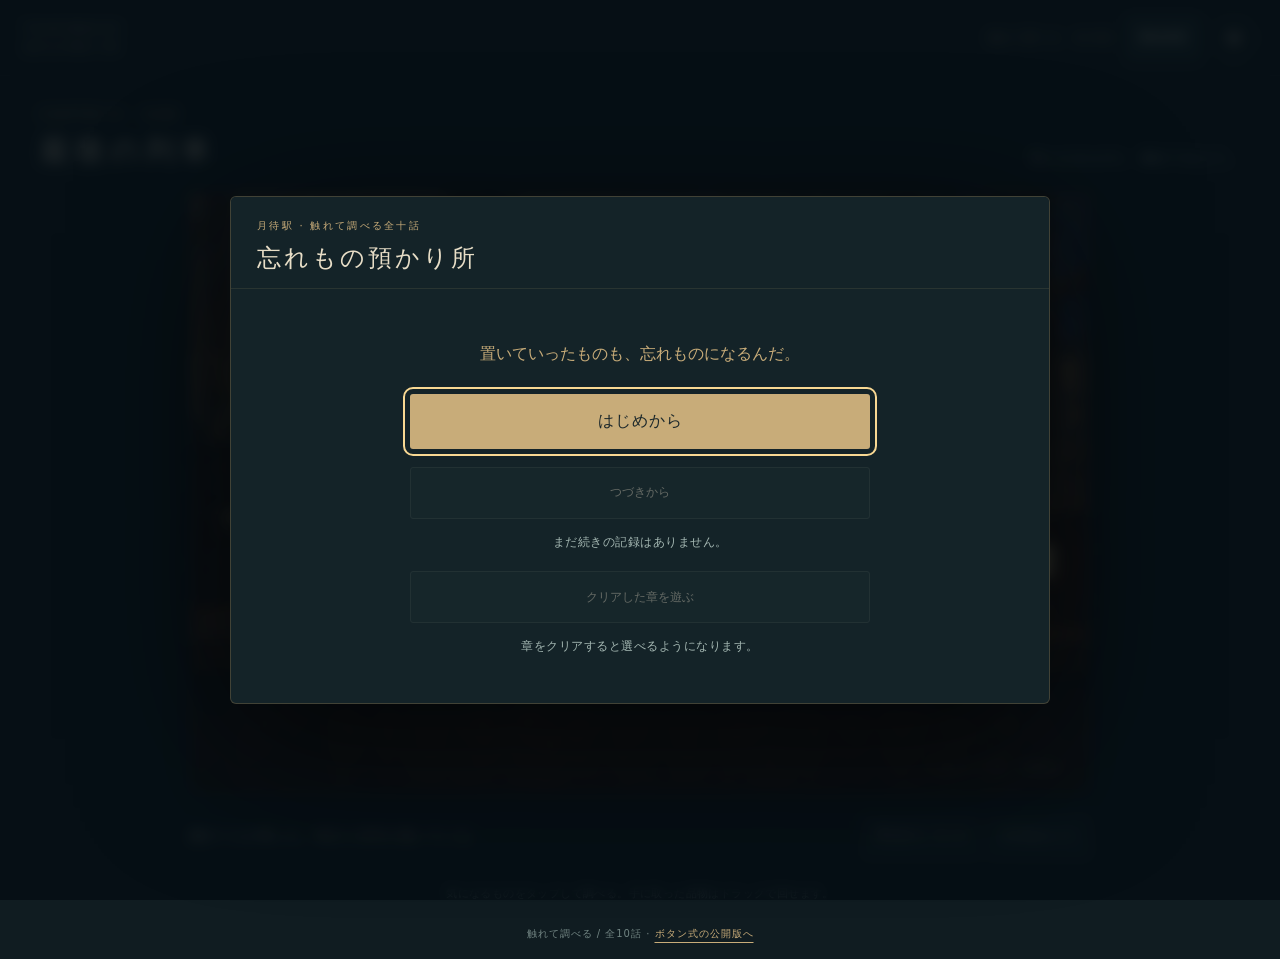
<file: inspection/index.html>
<!doctype html>
<html lang="ja">
<head>
  <meta charset="utf-8">
  <meta name="viewport" content="width=device-width,initial-scale=1,viewport-fit=cover">
  <meta name="theme-color" content="#101c21">
  <meta name="description" content="夜の駅をタップし、品物を回して記録をつなぐ。忘れもの預かり所・触れて調べる全10話。">
  <title>忘れもの預かり所 — 触れて調べる全10話</title>
  <link rel="stylesheet" href="./style.css?v=cipher-1">
</head>
<body>
  <header class="topbar"><a class="brand" href="../">TSUKIMACHI <span>忘れもの預かり所</span></a><span class="edition">触れて調べる · 全10話</span><button id="menu" class="quiet menu-button">開始画面</button><button id="settings" class="icon-button" aria-label="設定を開く">⚙</button></header>
  <main><p id="play-mode" class="play-mode" role="status"></p>
    <div class="chapter-heading"><div><p class="eyebrow" id="chapter-label">CHAPTER 01 · 月待駅</p><h1 id="chapter-title">最後の列車</h1></div><p id="objective">気になるものに、触れてみよう。</p></div>
    <section class="room-frame" aria-label="月待駅の忘れもの窓口">
      <div class="room" id="room">
        <img class="room-image" id="room-image" src="./assets/station.png" alt="月待駅の忘れもの窓口。品物と記録が残っている。" draggable="false">
        <div class="room-shade"></div>
        <button class="hotspot clock-prop" id="wall-clock" aria-label="壁の駅時計を調べる"><svg viewBox="0 0 100 100" aria-hidden="true"><circle cx="50" cy="50" r="47" fill="#694f31" stroke="#c7ab72" stroke-width="3"/><circle cx="50" cy="50" r="41" fill="#d8c9a1"/><text x="50" y="25" text-anchor="middle">12</text><text x="79" y="55" text-anchor="middle">3</text><text x="50" y="84" text-anchor="middle">6</text><text x="21" y="55" text-anchor="middle">9</text><path d="M50 50L41 75M50 50L25 64" stroke="#382e22" stroke-width="3"/><circle cx="50" cy="50" r="3" fill="#382e22"/></svg></button>
        <button class="hotspot timetable-prop" id="timetable" aria-label="壁の最終運行表を調べる"><span class="pin"></span><span class="paper-title" id="board-caption">最終運行表</span><span class="paper-lines" aria-hidden="true">──────<br>── ───<br>── ───<br>── ───</span></button>
        <button class="hotspot drawer-hotspot" id="drawer" aria-label="左の引き出しを開けて修理台帳を調べる"><span class="drawer-tag" id="drawer-tag" aria-hidden="true">修理の記録</span></button>
        <button class="hotspot watch-prop" id="watch" aria-label="受け取り棚の懐中時計を手に取る"><img id="watch-image" src="./assets/watch-front.png" alt="" draggable="false"></button>
        <button class="hotspot ticket-prop" id="ticket" aria-label="受け取り棚の古い切符を調べる"><span class="ticket-mini" aria-hidden="true">月待駅<br><small>最終07便</small></span></button>
        <button class="hotspot return-hotspot" id="return-box" aria-label="右の返却箱を調べる"><span class="box-tag" id="box-caption" aria-hidden="true">返却箱</span></button>
        <div id="chapter-docs"></div>
        <span class="room-caption">十月三十一日 · 閉館後</span>
      </div>
    </section>
    <section class="under-scene"><p class="scene-note" id="scene-note">窓口の灯りが、静かに揺れている。</p><div class="tools"><button id="journal">手がかり <span id="clue-count">0 / 4</span></button><button id="hint">小さなヒント</button></div></section>
    <p class="guide">気になるものをタップして調べる。手に取った品物はドラッグで回せます。</p>
    <p id="save-warning" role="status" hidden></p>
    <footer>触れて調べる / 全10話 · <a href="../">ボタン式の公開版へ</a></footer>
  </main>
  <dialog id="inspect-dialog" aria-labelledby="inspect-title"><header class="dialog-header"><div><p class="eyebrow" id="inspect-kind">品物を調べる</p><h2 id="inspect-title"></h2></div><button class="close" id="close-inspect" aria-label="窓口へ戻る">×</button></header><div id="inspect-content"></div></dialog>
  <dialog id="story-dialog" aria-label="物語"><div class="story-atmosphere"></div><button id="story-menu" class="quiet story-menu">開始画面へ</button><div class="story-page" id="story-page" role="button" tabindex="0" aria-label="画面に触れて物語の続きを読む"><p class="eyebrow" id="story-label"></p><p id="story-text"></p><span id="story-next">画面に触れて、つづきを読む →</span></div></dialog>
  <div class="toast" id="toast" role="status" aria-live="polite"></div>
  <script type="module" src="./app.js?v=cipher-1"></script>
</body>
</html>
</file>
<file: inspection/style.css>
@import url('data:text/css,');
:root{color-scheme:dark;--ink:#e8dec7;--muted:#a6b4af;--gold:#c8ac79;--edge:#3c4b48;--bg:#101c21;font-family:Georgia,'Yu Mincho','Hiragino Mincho ProN',serif;background:var(--bg);color:var(--ink)}*{box-sizing:border-box}body{margin:0}button,a,input,select{-webkit-tap-highlight-color:transparent}button,select,input{font:inherit}button{cursor:pointer}a{color:var(--gold);text-underline-offset:5px}button:focus-visible,a:focus-visible,canvas:focus-visible,[role=button]:focus-visible{outline:2px solid #f8d893;outline-offset:5px}button{color:var(--ink)}.topbar{height:76px;display:flex;align-items:center;gap:20px;padding:0 max(24px,calc((100vw - 1280px)/2));border-bottom:1px solid #ffffff0e}.brand{font:11px/1.7 system-ui,sans-serif;letter-spacing:3px;text-decoration:none;color:#c8bda5;flex:1}.brand span{display:block;font-size:10px;letter-spacing:2px}.edition{font:11px system-ui,sans-serif;color:#a99e86;letter-spacing:1px}.icon-button{background:none;border:1px solid var(--edge);width:44px;height:44px;border-radius:50%;font:20px system-ui}main{max-width:1280px;margin:auto;padding:30px 40px 16px}.chapter-heading{display:flex;align-items:end;justify-content:space-between;gap:20px;margin-bottom:22px}.eyebrow{font:10px/1.8 system-ui,sans-serif;letter-spacing:2.3px;color:var(--gold);margin:0 0 7px}h1{font-size:29px;font-weight:400;letter-spacing:6px;margin:0}#objective{font-size:13px;color:var(--muted);letter-spacing:1px;margin:0 0 4px}.room-frame{position:relative;border:1px solid #a186583b;box-shadow:0 20px 80px #0006;border-radius:4px;overflow:hidden;background:#171a18;max-width:1050px;margin:auto}.room{position:relative;aspect-ratio:3/2;width:100%;isolation:isolate;container-type:inline-size}.room-image{width:100%;height:100%;display:block;object-fit:cover;user-select:none}.room-shade{pointer-events:none;position:absolute;inset:0;box-shadow:inset 0 0 100px #0005;background:linear-gradient(180deg,#09141715,transparent 65%,#0004)}.hotspot{position:absolute;border:0;background:transparent;padding:0;display:grid;place-items:center;transition:filter .25s,transform .25s;min-width:44px;min-height:44px}.hotspot:hover{filter:brightness(1.15)}.hotspot:focus-visible{outline-offset:3px}.hotspot-label{position:absolute;z-index:2;white-space:nowrap;bottom:calc(100% + 10px);left:50%;transform:translateX(-50%) translateY(3px);font:12px/1.6 system-ui,sans-serif;letter-spacing:1px;background:#101a20ed;border:1px solid #c8ac7970;padding:6px 12px;opacity:0;pointer-events:none;transition:opacity .2s,transform .2s}.hotspot:hover .hotspot-label,.hotspot:focus-visible .hotspot-label,.show-hotspots .hotspot-label{opacity:1;transform:translateX(-50%)}.show-hotspots .hotspot{outline:1px dashed #f1d495c0;outline-offset:3px}.clock-prop{left:7%;top:13%;width:11%;height:16.5%;filter:drop-shadow(3px 6px 5px #0008)}.clock-prop svg{width:100%;height:100%}.clock-prop text{font:11px Georgia;fill:#493d28}.timetable-prop{left:20%;top:24%;width:13%;height:22%;background:#d0be90;color:#4d422c;transform:rotate(-4deg);box-shadow:2px 4px 10px #0007;border:1px solid #89744d}.timetable-prop .paper-title{font-size:clamp(6px,1.5cqw,15px);letter-spacing:1px;align-self:end}.paper-lines{font-size:clamp(6px,1.1cqw,13px);line-height:1.9;opacity:.5;align-self:start}.pin{position:absolute;top:5%;width:5px;height:5px;background:#4b3320;border-radius:50%}.drawer-hotspot{left:1%;top:42%;width:14%;height:25%;border-radius:3px}.drawer-tag{position:absolute;left:15%;top:42%;font-size:clamp(5px,1cqw,11px);color:#d8c598;background:#b9a16b24;padding:3px 7px;transform:rotate(-2deg)}.watch-prop{left:45%;top:57%;width:10%;height:16%;transform:rotate(-12deg);filter:drop-shadow(2px 5px 3px #0009)}.watch-prop img{width:100%;height:100%;object-fit:contain;pointer-events:none}.ticket-prop{left:56%;top:62%;width:10%;height:8%;transform:rotate(8deg);filter:drop-shadow(2px 3px 2px #0008)}.ticket-mini{display:block;width:100%;padding:5%;background:#cdb67e;color:#4a3b26;border:1px dashed #756040;font-size:clamp(5px,1.2cqw,13px);line-height:1.5;letter-spacing:1px}.ticket-mini small{font-size:.75em}.return-hotspot{left:86%;top:51%;width:13%;height:20%}.box-tag{font-size:clamp(6px,1.3cqw,14px);color:#4d3c26;background:#c6ab77;padding:7% 13%;border:1px solid #65462c;transform:rotate(4deg);box-shadow:1px 2px 4px #0005}.room-caption{position:absolute;bottom:3%;right:3%;color:#c5b992a0;font-size:10px;letter-spacing:3px;pointer-events:none}.under-scene{display:flex;align-items:center;justify-content:space-between;gap:12px;padding:20px 0 8px;max-width:1050px;margin:auto}.scene-note{font-size:13px;letter-spacing:1px;line-height:1.8;color:#bcb49f;margin:0}.tools{display:flex;flex-wrap:wrap;gap:8px}.tools button{border:1px solid var(--edge);background:#17272b;padding:10px 13px;min-height:44px;font:12px system-ui;letter-spacing:.5px;border-radius:3px}.tools button[aria-pressed=true]{border-color:var(--gold);color:var(--gold)}#clue-count{color:var(--gold);margin-left:5px}.guide{font:11px/1.9 system-ui;color:#8a9b99;text-align:center;letter-spacing:.4px;margin:18px 0}footer{font:10px/1.8 system-ui;color:#718482;text-align:center;letter-spacing:1px;margin-top:20px;padding-bottom:env(safe-area-inset-bottom)}#save-warning{font:13px/1.8 system-ui;color:#e8bba0;border:1px solid #a97452;padding:12px}dialog{border:1px solid #84704d66;border-radius:6px;background:#142328;color:var(--ink);padding:0;max-width:min(92vw,820px);width:100%;max-height:92dvh;box-shadow:0 35px 150px #000a;overscroll-behavior:contain}dialog::backdrop{background:#060e14d4;backdrop-filter:blur(7px)}.dialog-header{display:flex;align-items:center;justify-content:space-between;padding:20px 26px 14px;border-bottom:1px solid #8d81582e;position:sticky;top:0;z-index:3;background:#142328}h2{font-size:24px;font-weight:400;letter-spacing:3px;margin:0}.close{width:44px;height:44px;border:1px solid var(--edge);background:none;border-radius:50%;font:27px/1 system-ui;color:#cebd9b}#inspect-content{padding:22px 26px 28px;line-height:1.9}#inspect-content p{white-space:pre-line}.inspection-canvas{display:block;width:100%;height:min(49dvh,440px);touch-action:none;cursor:grab;border-radius:5px;background:radial-gradient(ellipse at 50% 65%,#263c3f,#0d171e 75%)}.inspection-canvas:active{cursor:grabbing}.inspect-help{text-align:center;font:12px/1.9 system-ui;color:#a3b6b1;letter-spacing:.5px;margin:12px 0 7px}.rotation-tools{display:flex;justify-content:center;gap:8px}.quiet{padding:9px 12px;min-height:44px;border:1px solid var(--edge);background:#1b2d31;border-radius:3px;font:12px system-ui}.discovery{min-height:54px;text-align:center;font-size:16px;line-height:1.7;padding:10px 8px;color:var(--gold)}.discovery.found{background:#c8ac7910;border-top:1px solid #c8ac7930}.paper{background:#d9c99f;color:#3f3629;border:1px solid #8d754e;box-shadow:0 10px 30px #0004;padding:25px;margin:8px auto 24px;max-width:550px;background-image:radial-gradient(#76644615 1px,transparent 1px);background-size:7px 8px}.paper h3{font-size:21px;letter-spacing:3px;font-weight:400;margin:0 0 15px}.paper p{font-size:16px;line-height:2}.paper table{border-collapse:collapse;width:100%;font-size:14px;line-height:1.8}.paper th,.paper td{border-bottom:1px solid #77644650;padding:12px 6px;text-align:left;font-weight:400}.paper th{font:11px system-ui;color:#68563e}.paper .ink-note{color:#6b5131;font-size:13px}.ticket-large{background:#d2be8d;padding:30px;border:2px dashed #8e744d;transform:rotate(-2deg);color:#443922;text-align:center;font-size:18px;line-height:2.3;margin:18px auto 30px;max-width:440px}.ticket-large strong{font-size:31px;font-weight:400;letter-spacing:7px}.fields{display:grid;grid-template-columns:1fr 1fr;gap:16px}.fields label{display:grid;gap:7px;font-size:13px}.fields select{min-height:48px;width:100%;border:1px solid #826e4e;background:#eee0bb;color:#403725;padding:8px;font-size:16px;border-radius:2px}.primary{min-height:50px;display:block;width:100%;padding:12px 18px;background:var(--gold);border:0;color:#1c282b;border-radius:3px;font-size:16px;letter-spacing:1px;margin-top:20px}.primary:disabled{opacity:.4;cursor:not-allowed}.missing{font:13px/1.9 system-ui;color:#c8b991}.checklist{list-style:none;padding:0;margin:16px 0;display:grid;gap:8px}.checklist li{padding:10px 12px;border-bottom:1px solid #9c8c602a;font-size:14px}.checklist .seen{color:var(--gold)}.archive-note{border-bottom:1px solid var(--edge);padding:12px 0}.archive-note h3{font-size:16px;color:var(--gold);font-weight:400}.archive-note p{font-size:15px;line-height:1.9}.setting-row{display:flex;align-items:center;justify-content:space-between;gap:16px;margin:20px 0}.setting-row input{width:65%;accent-color:var(--gold);min-height:44px}.setting-row output{min-width:40px}#story-dialog{max-width:100vw;width:100vw;max-height:100dvh;height:100dvh;border:0;border-radius:0;background:#0c171eed;overflow:auto}.story-atmosphere{position:absolute;inset:0;background:linear-gradient(180deg,#0a172a44,#0a141cf5 90%),url('./assets/station.png') center/cover;opacity:.4;pointer-events:none}.story-page{position:relative;min-height:100%;width:min(100%,670px);padding:clamp(60px,15dvh,140px) 30px 70px;margin:auto;display:flex;flex-direction:column;justify-content:center;cursor:pointer;outline-offset:-8px!important}.story-page .eyebrow{margin-bottom:30px}#story-text{font-size:clamp(19px,2.3vw,25px);line-height:2.3;letter-spacing:1px;white-space:pre-line;text-shadow:0 2px 4px #0006;margin:0 0 42px}#story-next{font:12px/2 system-ui;letter-spacing:1px;color:#bda97e;align-self:end}.toast{position:fixed;bottom:24px;left:50%;transform:translateX(-50%) translateY(15px);z-index:20;background:#233b3ff5;border:1px solid #bfa67377;color:#f1dfbb;padding:13px 20px;font:13px/1.6 system-ui;box-shadow:0 8px 30px #0005;opacity:0;pointer-events:none;transition:.25s;max-width:90vw;width:max-content}.toast.visible{opacity:1;transform:translateX(-50%)}.fallback-photos{display:grid;gap:12px}.fallback-photos img{max-width:100%;height:200px;object-fit:contain}.finished .watch-prop,.finished .ticket-prop{visibility:hidden}.finished .box-tag{background:#ddd2b5}.begin-paper{text-align:center;padding:20px 0}.begin-paper h3{font-size:28px;font-weight:400;letter-spacing:6px;line-height:1.9}.begin-paper p{color:#c7c3b3;font-size:16px}.hint-answer{background:#233438;border-left:2px solid var(--gold);padding:12px 16px;font-size:16px}.danger{border-color:#8a5d45;color:#d9aa8d}body.modal-open{overflow:hidden}
@media(min-width:1000px){.room-frame{max-width:min(1050px,calc((100dvh - 300px)*1.5))}.under-scene{max-width:min(1050px,calc((100dvh - 300px)*1.5))}}
@media(max-width:600px){.topbar{height:64px;padding:0 16px;gap:10px}.brand{font-size:9px;letter-spacing:2px}.brand span{font-size:9px}.edition{font-size:9px;max-width:110px;line-height:1.8}.icon-button{width:40px;height:40px;flex-shrink:0}main{padding:25px 14px 18px}.chapter-heading{display:block;margin-bottom:20px}h1{font-size:27px;letter-spacing:5px}#objective{margin-top:13px;font-size:12px}.eyebrow{font-size:9px}.room-frame{margin:0 -14px;border-radius:0;border-left:0;border-right:0}.room{min-width:0}.hotspot-label{font-size:9px;padding:4px 6px;bottom:calc(100% + 4px);letter-spacing:0}.room-caption{font-size:7px;letter-spacing:1px}.show-hotspots .hotspot-label{max-width:110px;white-space:normal;text-align:center}.under-scene{display:block;padding-top:22px}.scene-note{font-size:14px;line-height:2;min-height:56px}.tools{margin-top:15px;display:grid;grid-template-columns:1.1fr 1fr 1fr;gap:7px}.tools button{padding:10px 6px;font-size:11px}.guide{font-size:11px;line-height:2.1;margin:23px 5px}footer{font-size:9px;line-height:2}.dialog-header{padding:16px 18px 12px}h2{font-size:22px}#inspect-content{padding:16px 16px 24px}dialog{max-width:calc(100vw - 20px);max-height:calc(100dvh - 24px)}.inspection-canvas{height:44dvh;min-height:240px}.paper{padding:19px 15px}.paper td{padding:12px 3px;font-size:13px}.paper th{font-size:10px}.fields{gap:10px}.fields label{font-size:12px}.story-page{padding-left:27px;padding-right:27px}#story-text{font-size:19px;line-height:2.15}.drawer-tag{padding:2px 4px}.box-tag{padding:5px 4px;font-size:7px}.ticket-mini{font-size:5px}.watch-prop{width:12%;height:18%;left:44%;top:56%}.ticket-prop{left:57%;width:12%;height:10%;top:61%}}
@media(prefers-reduced-motion:reduce){*,*::before,*::after{scroll-behavior:auto!important;transition:none!important;animation:none!important}}

/* Searching has no mouse-over labels, brightening, or pointer changes. */
.hotspot,.hotspot:hover{cursor:default;filter:none}.hotspot-label{display:none!important}.clock-prop,.clock-prop:hover{filter:drop-shadow(3px 6px 5px #0008)}.watch-prop,.watch-prop:hover{filter:drop-shadow(2px 5px 3px #0009)}.tools{grid-template-columns:1fr 1fr}.hotspot[hidden]{display:none}.chapter-item{width:16%;height:22%;left:44%;top:53%;transform:rotate(-4deg)}#chapter-docs{position:absolute;inset:0;pointer-events:none}#chapter-docs button{pointer-events:auto}.document-prop{width:10%;height:11%;padding:4px;background:#cab88e;color:#51412b;box-shadow:1px 2px 3px #0007;display:flex;flex-direction:column;justify-content:center;gap:3px}.document-prop span{font-size:clamp(5px,1.05cqw,12px);line-height:1.5}.document-prop i{font-size:clamp(5px,.9cqw,10px);line-height:1.2;opacity:.45;font-style:normal}.document-pile{display:grid;grid-template-columns:repeat(2,minmax(0,1fr));gap:20px;padding:12px 4px}.paper-sheet{min-height:140px;padding:20px 12px;background:#d8c89d;color:#483c28;border:1px solid #8f7953;box-shadow:2px 6px 12px #0005;transform:rotate(-2deg);line-height:1.8}.paper-sheet:nth-child(even){transform:rotate(3deg)}.paper-sheet i{display:block;color:#99845e;font:17px/1.8 Georgia;margin-top:12px}.puzzle-pieces{display:flex;flex-wrap:wrap;gap:10px;margin:20px 0}.puzzle-token{flex:1 1 115px;min-height:66px;border:1px solid #9e8962;background:#d6c59b;color:#453a2b;box-shadow:0 3px 8px #0003;padding:12px;touch-action:none;user-select:none;-webkit-user-select:none;cursor:grab;border-radius:3px;font-size:15px}.puzzle-token.selected{outline:2px solid #f2d18d;outline-offset:3px}.puzzle-token:disabled{opacity:.65;cursor:default}.puzzle-slots{display:grid;grid-template-columns:repeat(3,minmax(0,1fr));gap:10px;padding:14px;background:#0d181b;border:1px solid #6f6245;border-radius:4px}.puzzle-slot{border:1px dashed #82704d;background:#253338;color:#d2c5a9;min-height:86px;padding:10px;font-size:14px;line-height:1.8;overflow:hidden}.puzzle-slot:focus-visible{outline-offset:0}.puzzle-slot:not(:disabled):active{background:#43504b}.puzzle-ghost{position:fixed!important;z-index:50!important;pointer-events:none!important;opacity:.88;box-shadow:0 8px 20px #0009!important;transform:rotate(-5deg)}.photo-pieces{display:grid;grid-template-columns:repeat(4,minmax(0,1fr))}.photo-pieces .puzzle-token{padding:4px}.photo-pieces .puzzle-token span:last-child{display:block;font:11px/1.8 system-ui;text-align:center}.photo-piece{display:block;aspect-ratio:4/3;width:100%;background-image:url('./assets/photo.png');background-size:200% 200%;background-repeat:no-repeat;pointer-events:none}.photo-slots{grid-template-columns:repeat(2,minmax(0,1fr));max-width:470px;margin:auto;gap:5px;padding:8px}.photo-slots .puzzle-slot{padding:0;min-height:120px}.photo-slots .puzzle-slot span:last-child{display:block;font:11px/1.8 system-ui;padding:4px}.reply-card{display:block;width:100%;background:#c9b78566;border:1px solid #8b7551;color:#493c29;min-height:54px;padding:14px;margin-top:13px;text-align:left;font-size:16px}.archive-heading{font-size:18px;font-weight:400;letter-spacing:2px;color:var(--gold);margin-top:28px}details summary{cursor:pointer;min-height:44px;line-height:2;padding:7px 0;color:var(--gold)}details h4{font-size:14px;font-weight:400}.morning .story-atmosphere{background-image:linear-gradient(180deg,#0a172a44,#0a141cf5 90%),url('./assets/station-morning.png')}.fallback-photos img{background:#142328}.paper .reply-card:focus-visible{outline-color:#6b4f25}
@media(max-width:600px){.tools{grid-template-columns:1fr 1fr}.chapter-item{width:17%;height:24%;left:43%;top:52%}.puzzle-slots{grid-template-columns:repeat(3,minmax(0,1fr));padding:8px;gap:6px}.puzzle-slot{font-size:12px;padding:7px 4px;min-height:80px}.puzzle-token{font-size:13px;padding:9px;flex-basis:90px}.photo-pieces{grid-template-columns:repeat(2,minmax(0,1fr))}.photo-slots{grid-template-columns:repeat(2,minmax(0,1fr))}.document-pile{gap:14px}.paper-sheet{min-height:120px;font-size:14px;padding:16px 8px}.document-prop span{font-size:6px}.document-prop i{font-size:5px}}
.start-menu{max-width:460px;margin:auto;text-align:center;padding:10px 0}.start-menu>button{display:block;width:100%;margin-top:18px;min-height:52px}.start-menu button:disabled,.chapter-choice:disabled{opacity:.38;cursor:default}.menu-intro{line-height:2.1;color:var(--gold);margin-bottom:24px}.menu-actions{display:grid;gap:14px;margin-top:24px}.chapter-list{display:grid;grid-template-columns:1fr 1fr;gap:12px;margin:24px 0}.chapter-choice{min-height:85px;padding:14px;text-align:left;border:1px solid #6d6850;background:#1e3035;color:var(--ink)}.chapter-choice span{display:block;font-size:12px;color:var(--gold);margin-bottom:7px}.chapter-choice strong{font-weight:400;font-size:16px;line-height:1.7}.story-menu{position:absolute;top:16px;right:16px;z-index:3}.play-mode{min-height:0;font-size:12px;color:var(--gold);text-align:center}.play-mode:empty{display:none}.topbar{gap:12px}.menu-button{white-space:nowrap;min-height:44px;padding:6px 12px}@media(max-width:600px){.topbar .edition{display:none}.chapter-list{grid-template-columns:1fr}.chapter-choice{min-height:70px}.topbar .brand{margin-right:auto}.menu-button{font-size:12px}.story-page{padding-top:80px}}
.image-tools{display:flex;gap:10px;margin-bottom:16px}.image-tools button{flex:1;font-family:system-ui,sans-serif}.image-tools [aria-pressed=true]{background:var(--gold);color:#17272b;border-color:var(--gold)}.item-illustration{margin:0;background:radial-gradient(ellipse at center,#304344,#101d22 80%);border:1px solid var(--edge);border-radius:5px;padding:12px}.item-image-frame{position:relative;aspect-ratio:1;width:min(100%,460px);margin:auto}.item-image-frame>img{width:100%;height:100%;object-fit:contain;display:block}.watch-face-overlay{position:absolute;inset:0;width:100%;height:100%;pointer-events:none}.item-image-caption{display:flex;flex-direction:column;align-items:center;gap:7px;padding:14px 8px 9px;font:16px/1.7 system-ui,sans-serif;color:#f4e5c7;text-align:center}.item-image-caption strong{font-size:20px;font-weight:600}.item-image-caption span{font-size:16px;color:#ddccb0}[data-item-image][hidden],#watch-stage[hidden],#item-stage[hidden]{display:none!important}@media(max-width:600px){.item-illustration{padding:8px}.item-image-caption strong{font-size:18px}.item-image-caption span{font-size:15px}.image-tools button{padding:9px 6px;font-size:14px}}
.cipher-panel{margin-top:22px;padding:18px;border:1px solid #7d7254;background:#192a2d;border-radius:4px}.cipher-panel h3{font-size:18px;font-weight:400;color:var(--gold);margin:0 0 12px}.cipher-panel>p{font:15px/1.9 system-ui,sans-serif}.cipher-panel label{display:block;font:14px/1.8 system-ui,sans-serif;color:var(--gold)}#cipher-input{display:block;width:100%;max-width:260px;min-height:58px;background:#ede2c6;color:#252923;border:2px solid #bda477;border-radius:3px;padding:8px 14px;margin:10px 0 18px;font:600 28px/1.4 ui-monospace,monospace;letter-spacing:12px}.cipher-note{border-top:1px solid var(--edge);padding:5px 0}.cipher-note p{font:15px/1.9 system-ui,sans-serif;color:#e5dbc5}.cipher-note summary{font:15px/1.8 system-ui,sans-serif;min-height:44px}.cipher-sources .missing{font-size:13px}
</file>
